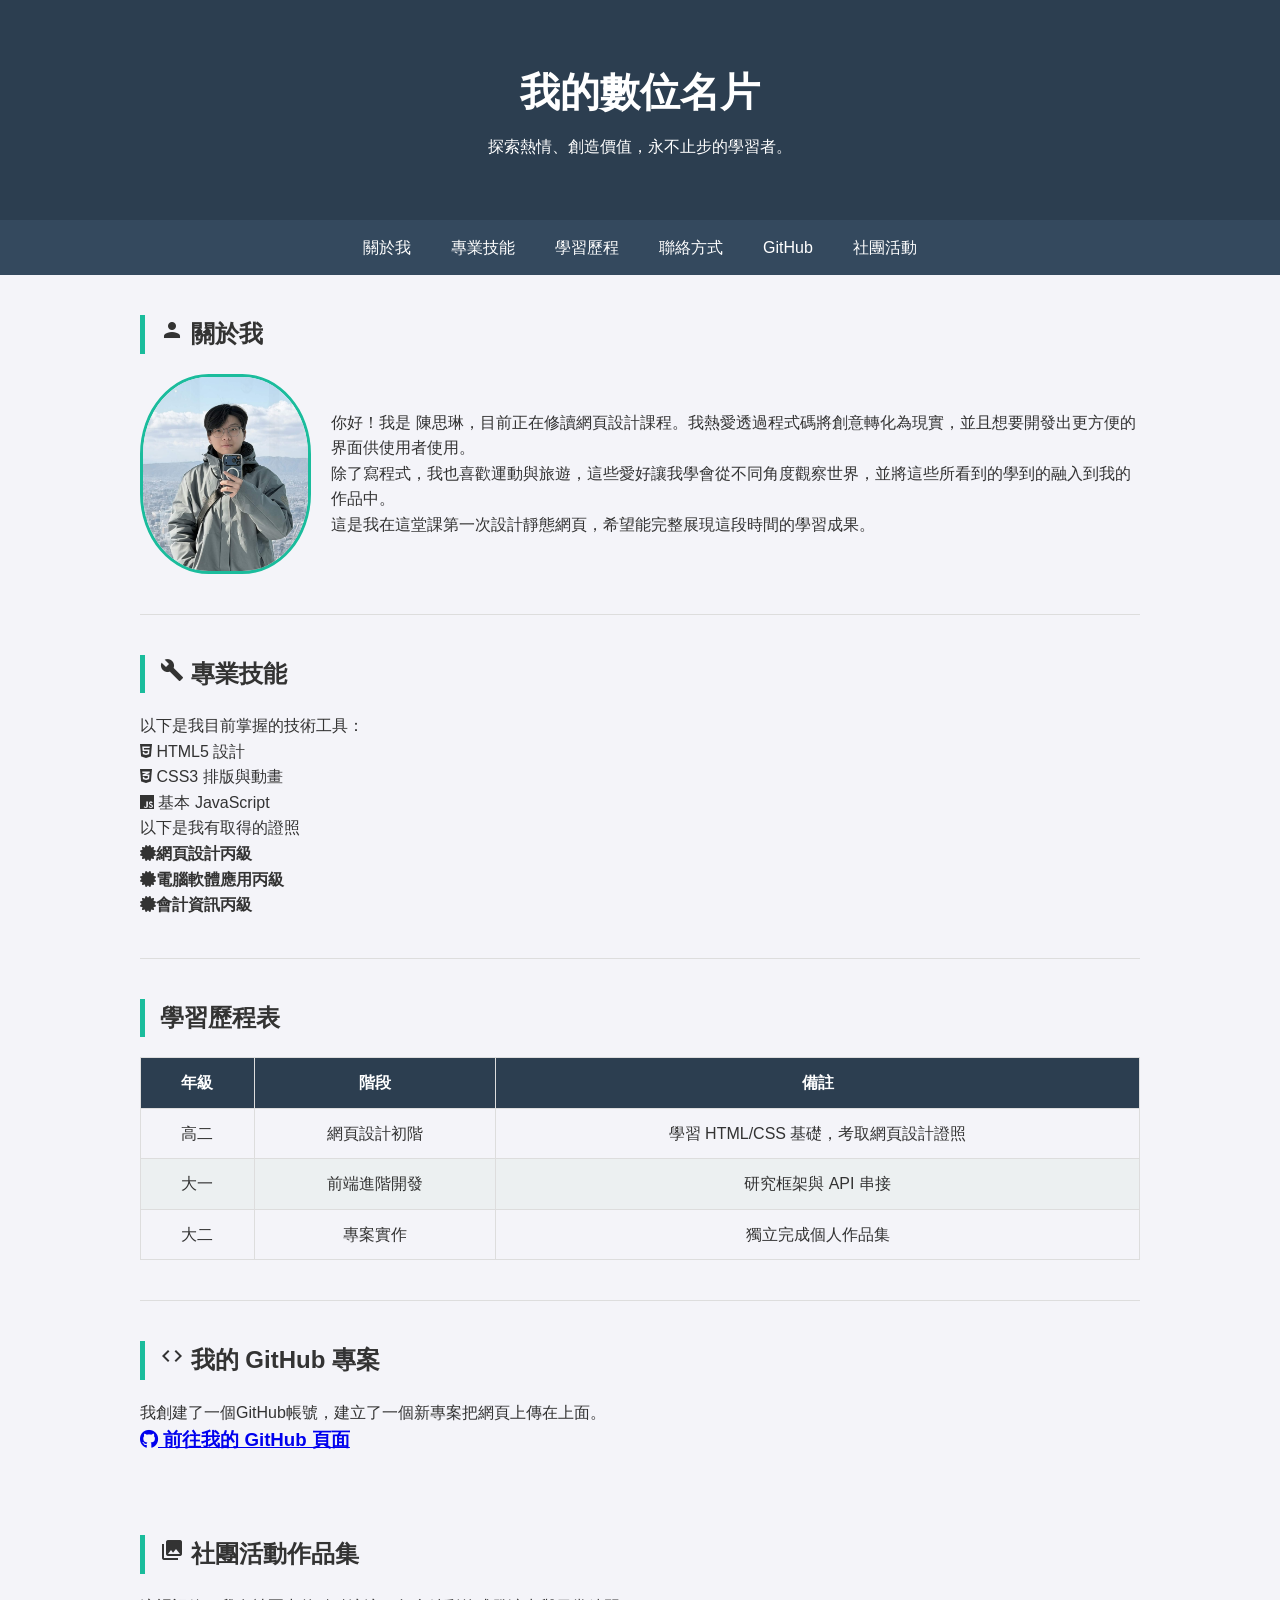
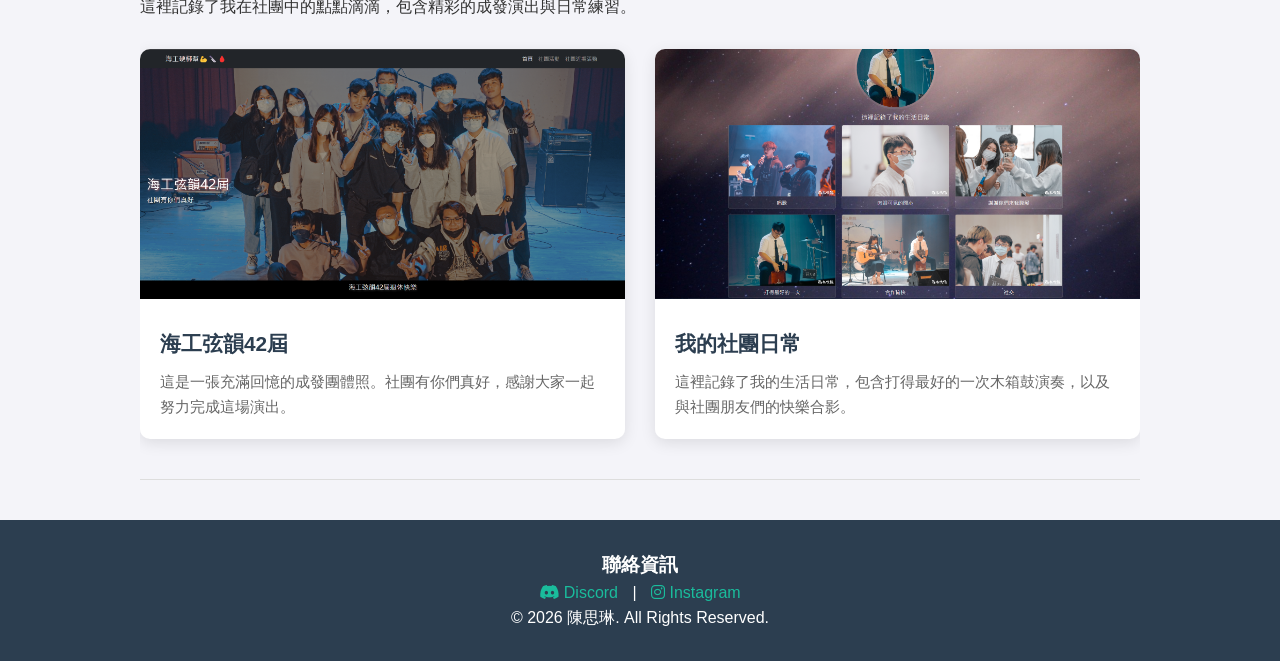
<file: index.html>
<!DOCTYPE html>
<html lang="zh-Hant">
<head>
    <meta charset="UTF-8">
    <meta name="viewport" content="width=device-width, initial-scale=1.0">
    <title>個人簡介 | HW1 作業</title>
    <link rel="stylesheet" href="styles/style.css">
    <link rel="stylesheet" href="https://cdnjs.cloudflare.com/ajax/libs/font-awesome/6.0.0/css/all.min.css">
    <link rel="stylesheet" href="https://fonts.googleapis.com/icon?family=Material+Icons">
</head>
<body>

    <header>
        <div class="container">
            <h1>我的數位名片</h1>
            <p>探索熱情、創造價值，永不止步的學習者。</p>
        </div>
    </header>

    <nav>
        <div class="container">
            <ul>
                <li><a href="#about">關於我</a></li>
                <li><a href="#skills">專業技能</a></li>
                <li><a href="#experience">學習歷程</a></li>
                <li><a href="#contact">聯絡方式</a></li>
                <li><a href="#github-showcase">GitHub</a></li>
                <li><a href="#portfolio">社團活動</a></li>
            </ul>
        </div>
    </nav>

    <main class="container">
        
        <section id="about">
            <h2><span class="material-icons">person</span> 關於我</h2>
            <div class="about-content">
                <img src="assets/IMG_5437.jpg" alt="我的個人照" class="profile-img">
                <div class="text">
                    <p>你好！我是 陳思琳，目前正在修讀網頁設計課程。我熱愛透過程式碼將創意轉化為現實，並且想要開發出更方便的界面供使用者使用。</p>
                    <p>除了寫程式，我也喜歡運動與旅遊，這些愛好讓我學會從不同角度觀察世界，並將這些所看到的學到的融入到我的作品中。</p>
                    <p>這是我在這堂課第一次設計靜態網頁，希望能完整展現這段時間的學習成果。</p>
                </div>
            </div>
        </section>

        <hr>

        <section id="skills">
            <h2><span class="material-icons">build</span> 專業技能</h2>
            <p>以下是我目前掌握的技術工具：</p>
            <ul>
                <li><i class="fab fa-html5"></i> HTML5 設計</li>
                <li><i class="fab fa-css3-alt"></i> CSS3 排版與動畫</li>
                <li><i class="fab fa-js"></i> 基本 JavaScript </li>
            </ul>
            <p>以下是我有取得的證照</p>
            <ul>
                <li><i class="fas fa-certificate">網頁設計丙級</i></li>
                <li><i class="fas fa-certificate">電腦軟體應用丙級</i></li>
                <li><i class="fas fa-certificate">會計資訊丙級</i></li>
            </ul>
        </section>

        <hr>
        <!-- 表格 -->
        <section id="experience">
            <h2>學習歷程表</h2>
            <table>
                <thead>
                    <tr>
                        <th>年級</th>
                        <th>階段</th>
                        <th>備註</th>
                    </tr>
                </thead>
                <tbody>
                    <tr>
                        <td>高二</td>
                        <td>網頁設計初階</td>
                        <td>學習 HTML/CSS 基礎，考取網頁設計證照</td>
                    </tr>
                    <tr>
                        <td>大一</td>
                        <td>前端進階開發</td>
                        <td>研究框架與 API 串接</td>
                    </tr>
                    <tr>
                        <td>大二</td>
                        <td>專案實作</td>
                        <td>獨立完成個人作品集</td>
                    </tr>
                </tbody>
            </table>
        </section>

        <hr>

        <section id="github-showcase">
            <h2><span class="material-icons">code</span> 我的 GitHub 專案</h2>
            <div class="github-content">
            <p>我創建了一個GitHub帳號，建立了一個新專案把網頁上傳在上面。</p>
        
            <div class="cta-button">
                <a href="https://github.com/soda0220hub/HW1" target="_blank" class="btn">
                    <h3><i class="fab fa-github"></i> 前往我的 GitHub 頁面</h3>
                </a>
            </div>
            </div>
        </section>
        <section id="portfolio">
            <h2><span class="material-icons">collections</span> 社團活動作品集</h2>
            <p>這裡記錄了我在社團中的點點滴滴，包含精彩的成發演出與日常練習。</p>
            
            <div class="portfolio-grid">
                <div class="portfolio-item">
                    <img src="assets/portfolio-1.png" alt="海工弦韻42屆團體照">
                    <div class="portfolio-info">
                        <h3>海工弦韻42屆</h3>
                        <p>這是一張充滿回憶的成發團體照。社團有你們真好，感謝大家一起努力完成這場演出。</p>
                    </div>
                </div>

                <div class="portfolio-item">
                    <img src="assets/portfolio-2.png" alt="個人生活日常與木箱鼓演奏">
                    <div class="portfolio-info">
                        <h3>我的社團日常</h3>
                        <p>這裡記錄了我的生活日常，包含打得最好的一次木箱鼓演奏，以及與社團朋友們的快樂合影。</p>
                    </div>
                </div>
            </div>
        </section>

        <hr>

    </main>

    <footer id="contact">
        <div class="container">
            <h3>聯絡資訊</h3>
            <p>
                <a href="https://discord.gg/Py2JYUbe" target="_blank"><i class="fab fa-discord"></i> Discord</a> | 
                <a href="https://www.instagram.com/c.s.lin_0220/" target="_blank"><i class="fab fa-instagram"></i> Instagram</a>
            </p>
            <p>© 2026 陳思琳. All Rights Reserved.</p>
        </div>
    </footer>

</body>
</html>
</file>
<file: styles/style.css>
* {
    margin: 0;
    padding: 0;
    box-sizing: border-box;
}

body {
    font-family: 'Segoe UI', Tahoma, Geneva, Verdana, sans-serif;
    line-height: 1.6;
    color: #333;
    background-color: #f4f4f9;
}

.container {
    width: 80%;
    max-width: 1000px;
    margin: auto;
    overflow: hidden;
}

header {
    background: #2c3e50;
    color: #ffffff;
    padding: 60px 0;
    text-align: center;
}

header h1 {
    font-size: 2.5rem;
    margin-bottom: 10px;
}

nav {
    background: #34495e;
    color: #fff;
    position: sticky;
    top: 0;
    z-index: 1000;
}

nav ul {
    display: flex;
    justify-content: center;
    list-style: none;
}

nav ul li a {
    color: #fff;
    text-decoration: none;
    padding: 15px 20px;
    display: block;
    transition: background 0.5s;
}

nav ul li a:hover {
    background: #1abc9c;
    color: #fff;
}

section {
    padding: 40px 0;
}

h2 {
    margin-bottom: 20px;
    border-left: 5px solid #1abc9c;
    padding-left: 15px;
}

.about-content {
    display: flex;
    align-items: center;
    gap: 20px;
}

.profile-img {
    width: 200px;
    height: 200px;
    border-radius: 40%;
    border: 3px solid #1abc9c;
    object-fit: cover;
}

table {
    width: 100%;
    border-collapse: collapse;
    margin-top: 20px;
}

table th, table td {
    border: 1px solid #ddd;
    padding: 12px;
    text-align: center;
}

table tbody tr:nth-child(even) {
    background-color: #ecf0f1;
}

table th {
    background-color: #2c3e50;
    color: white;
}

.video-container {
    text-align: center;
    margin-top: 20px;
}

footer {
    background: #2c3e50;
    color: #fff;
    text-align: center;
    padding: 30px 0;
    margin-top: 40px;
}

footer a {
    color: #1abc9c;
    text-decoration: none;
    margin: 0 10px;
}

footer a:hover {
    text-decoration: underline;
}

hr {
    border: 0;
    height: 1px;
    background: #ddd;
}

.portfolio-grid {
    display: grid;
    grid-template-columns: repeat(auto-fit, minmax(300px, 1fr));
    gap: 30px;
    margin-top: 30px;
}


.portfolio-item {
    background: #fff;
    border-radius: 10px; 
    overflow: hidden; 
    box-shadow: 0 4px 15px rgba(0,0,0,0.1);
    transition: transform 0.3s ease, box-shadow 0.3s ease;
}


.portfolio-item:hover {
    transform: translateY(-5px);
    box-shadow: 0 8px 25px rgba(0,0,0,0.15);
}


.portfolio-item img {
    width: 100%;
    height: 250px;
    object-fit: cover; 
}


.portfolio-info {
    padding: 20px;
}

.portfolio-info h3 {
    margin-bottom: 10px;
    color: #2c3e50;
    font-size: 1.3rem;
}

.portfolio-info p {
    font-size: 0.95rem;
    color: #666;
    line-height: 1.6;
}
</file>
